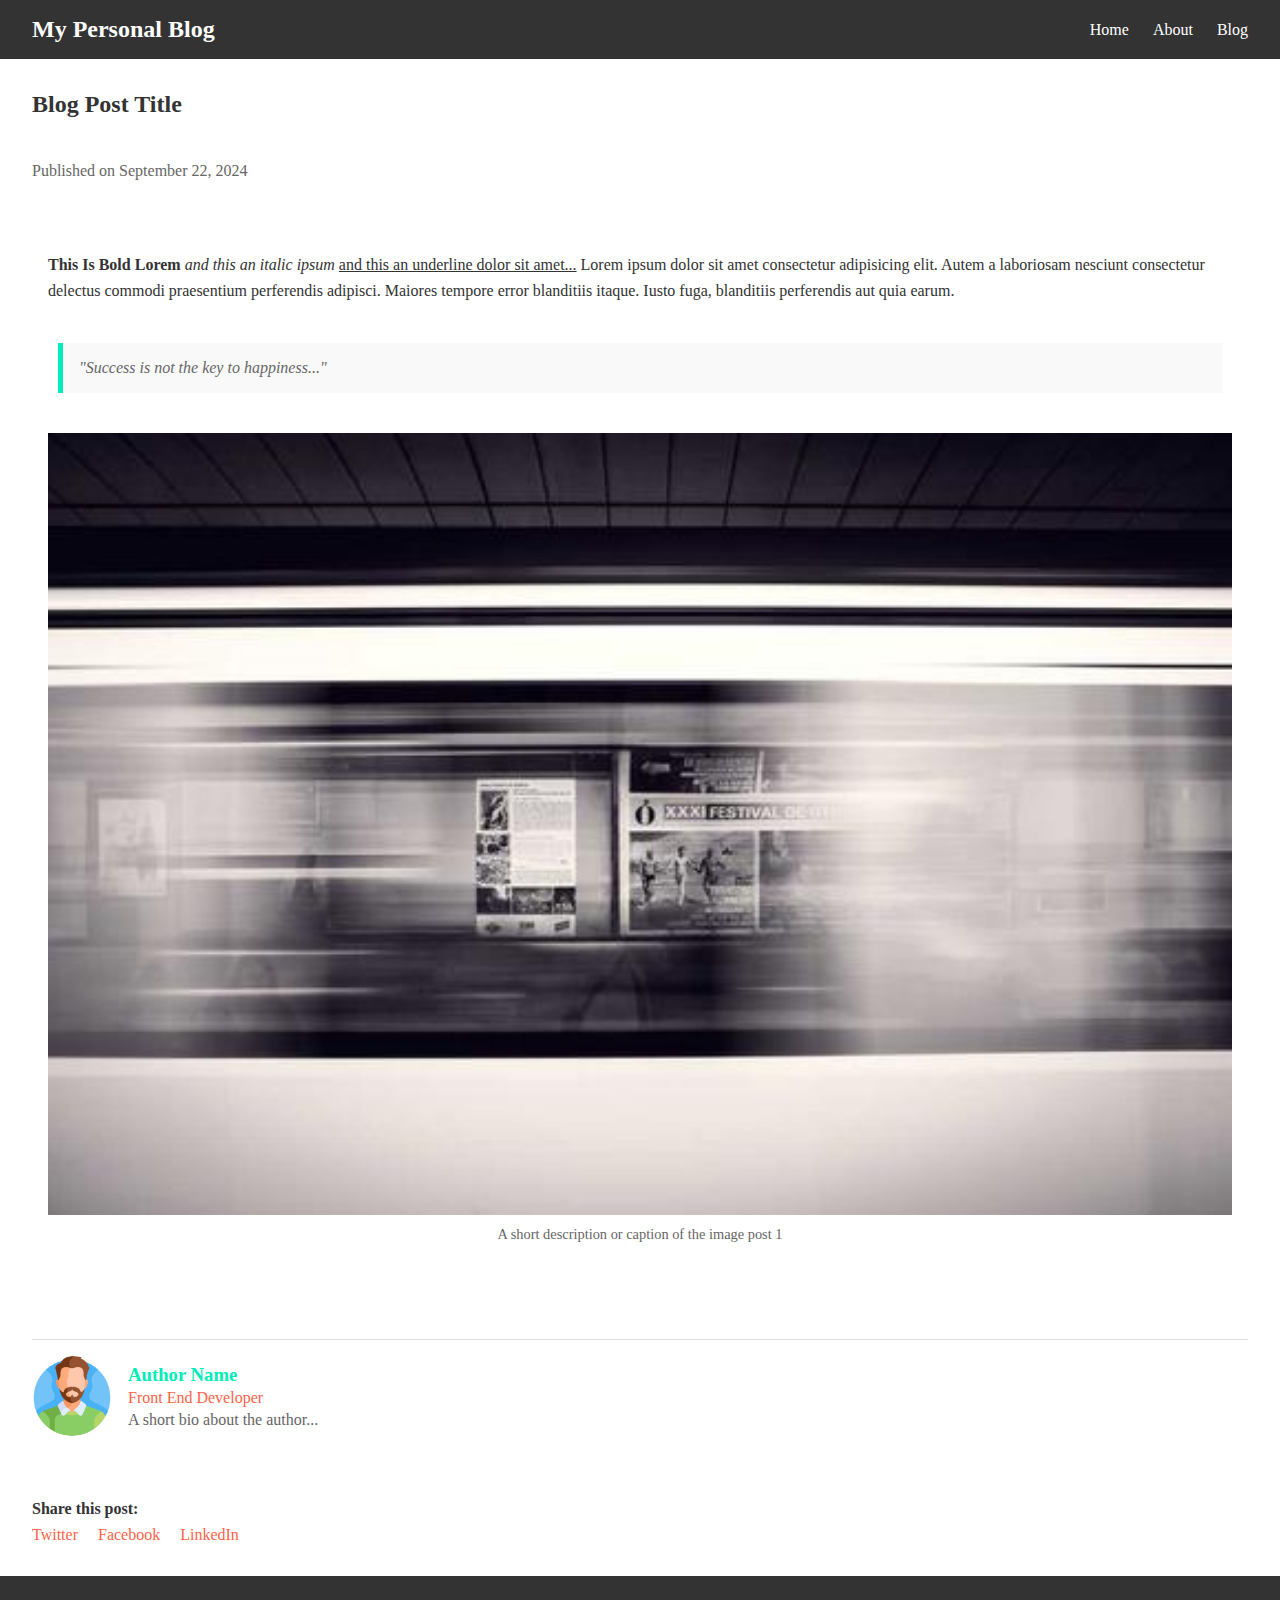
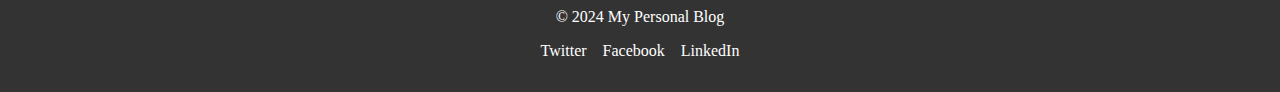
<file: blog-post.html>
<!DOCTYPE html>
<html lang="en">
  <head>
    <meta charset="UTF-8" />
    <meta name="viewport" content="width=device-width, initial-scale=1.0" />
    <title>Blog Post Title - My Personal Blog</title>
    <link rel="stylesheet" href="assets/css/styles.css" />
  </head>
  <body>
    <!-- Navbar -->
    <header>
      <nav class="navbar">
        <div class="logo">
          <a href="index.html">My Personal Blog</a>
        </div>
        <ul class="nav-links">
          <li><a href="index.html">Home</a></li>
          <li><a href="#">About</a></li>
          <li><a href="#">Blog</a></li>
        </ul>
      </nav>
    </header>

    <!-- Blog Post Content -->
    <section class="blog-post">
      <h2>Blog Post Title</h2>
      <p class="date">Published on September 22, 2024</p>
      <div class="post-content">
        <p>
          <b>This Is Bold Lorem</b> <em>and this an italic ipsum</em>
          <u> and this an underline dolor sit amet...</u>
          Lorem ipsum dolor sit amet consectetur adipisicing elit. Autem a
          laboriosam nesciunt consectetur delectus commodi praesentium
          perferendis adipisci. Maiores tempore error blanditiis itaque. Iusto
          fuga, blanditiis perferendis aut quia earum.
        </p>
        <blockquote>"Success is not the key to happiness..."</blockquote>
        <figure>
          <img src="assets/images/post1.jpg" alt="Post Image" />
          <figcaption>
            A short description or caption of the image post 1
          </figcaption>
        </figure>
      </div>
      <div class="author-info">
        <img
          src="assets/images/avatar.png"
          alt="Author Avatar"
          class="avatar"
        />
        <div class="author-details">
          <h3>Author Name</h3>
          <p class="title">Front End Developer</p>
          <p class="bio">A short bio about the author...</p>
        </div>
      </div>
      <div class="social-sharing">
        <h4>Share this post:</h4>
        <a href="#" class="social-icon">Twitter</a>
        <a href="#" class="social-icon">Facebook</a>
        <a href="#" class="social-icon">LinkedIn</a>
      </div>
    </section>

    <!-- Footer -->
    <footer>
      <div class="footer-content">
        <p>&copy; 2024 My Personal Blog</p>
        <div class="social-links">
          <a href="#" class="social-icon">Twitter</a>
          <a href="#" class="social-icon">Facebook</a>
          <a href="#" class="social-icon">LinkedIn</a>
        </div>
      </div>
    </footer>
  </body>
</html>
</file>
<file: assets/css/styles.css>
@import url("reset.css");
@import url("header.css");
@import url("layout.css");
@import url("footer.css");
</file>
